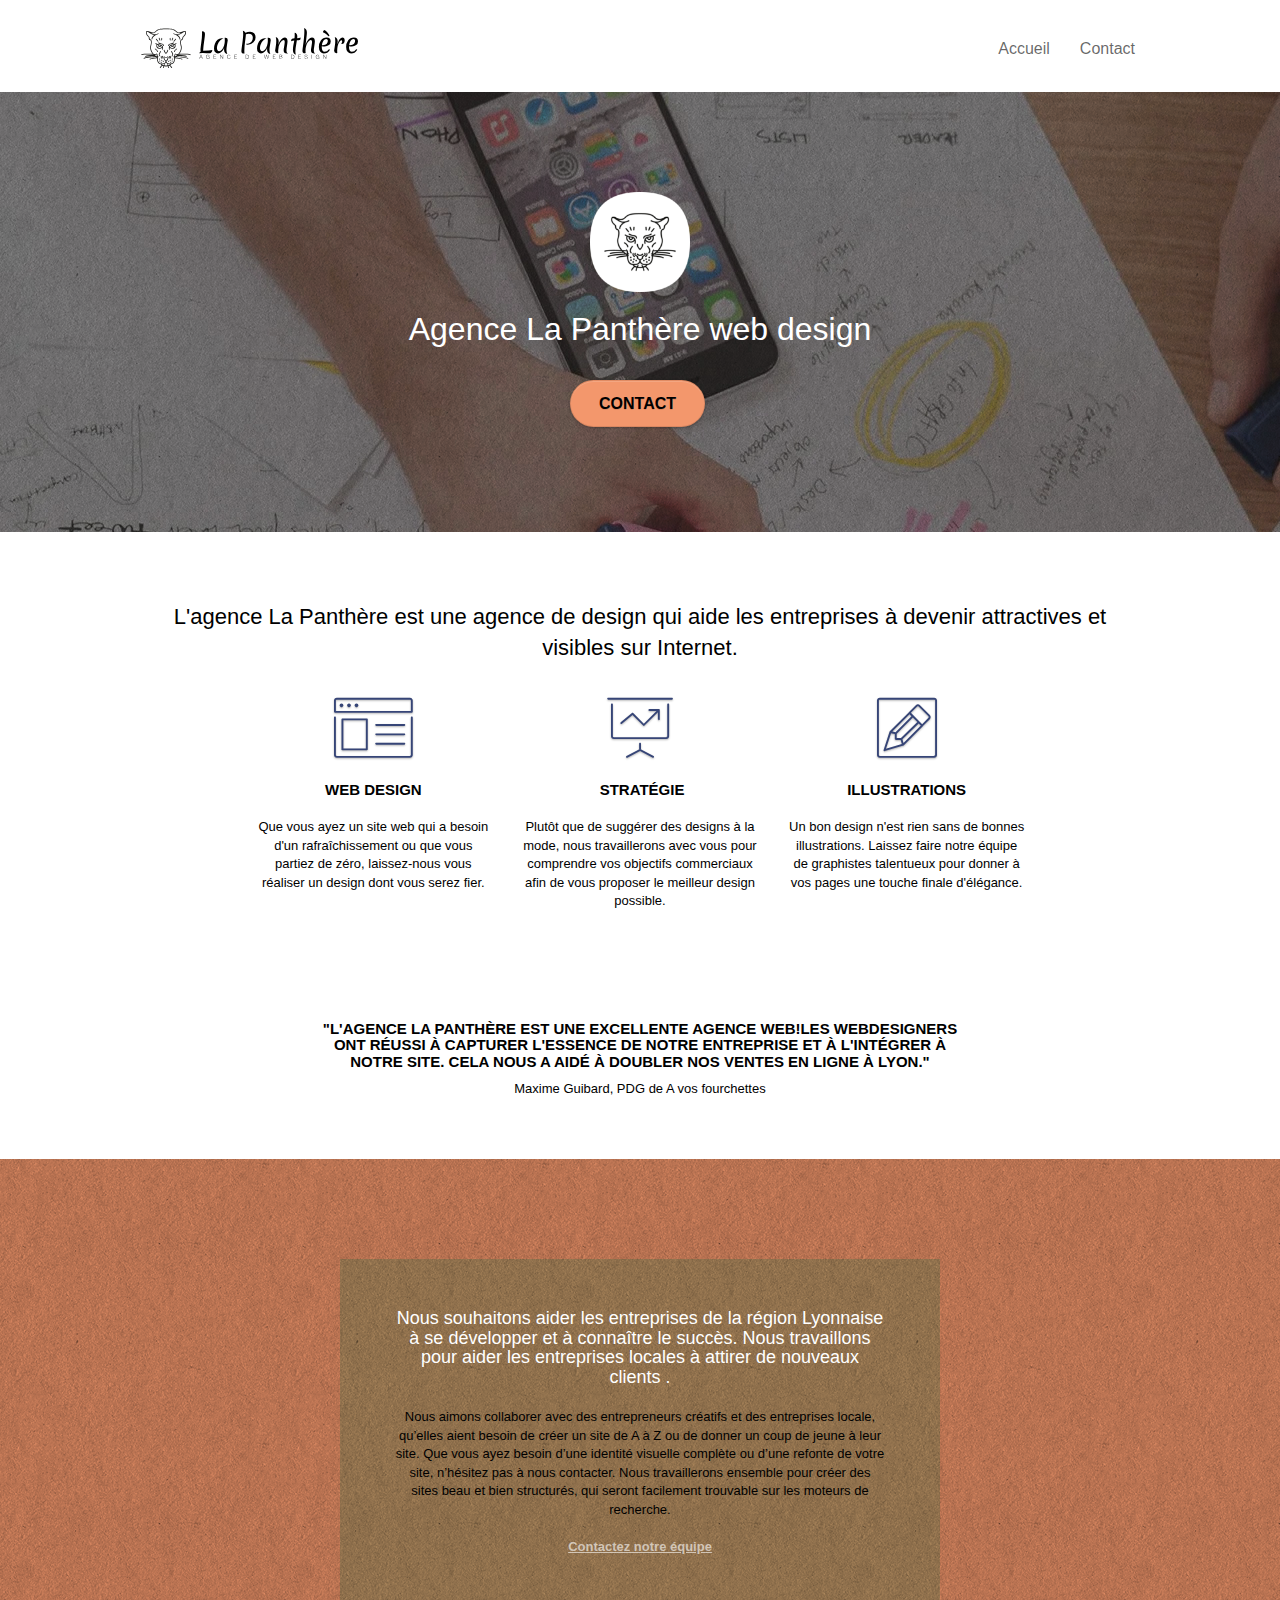
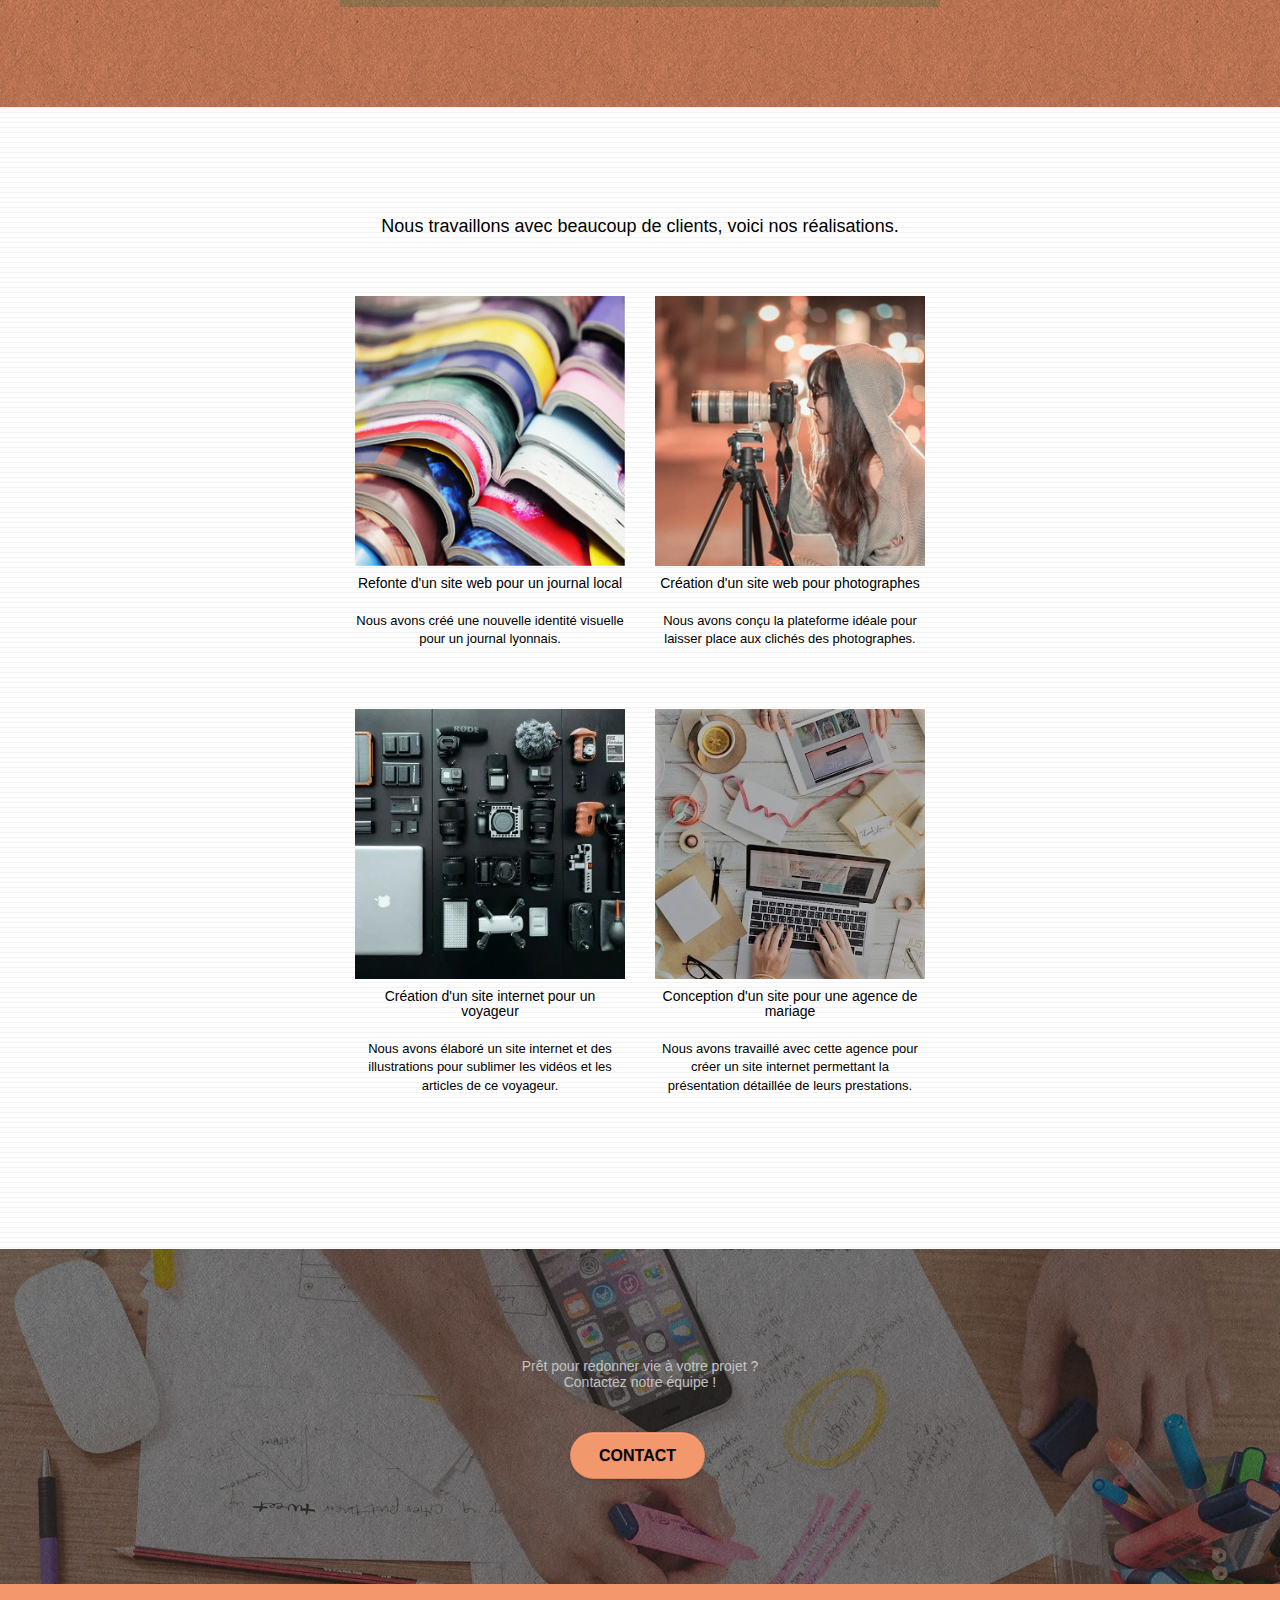
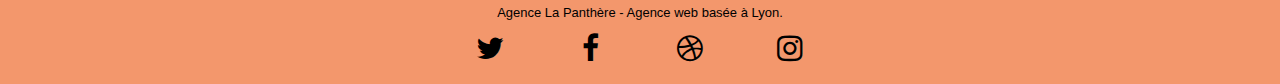
<file: index.html>
<!doctype html>
<html lang="fr">

<head>
	<meta charset="utf-8">
	<meta name="robots" content="index">
	<meta name="description"
		content="Nous sommes une entreprise de webdesign sur Lyon. Nous vous accompagnons dans vos projets de création ou d'adaptation du webdsign de votre société.">
	<meta name="viewport" content="width=device-width, initial-scale=1.0, viewport-fit=cover">
	<link rel="shortcut icon" type="image/png" href="favicon.jpg">
	
	<link rel="stylesheet" type="text/css" href="./css/bootstrap.min.css">
	<link rel="stylesheet" type="text/css" href="./style.min.css">
	<link rel="stylesheet" type="text/css" href="./css/font-awesome.min.css">
	<link rel="stylesheet" type="text/css" href="./css/et-line.min.css">
	



	<script src="./js/jquery-2.1.0.min.js" defer></script>
	<script src="./js/bootstrap.min.js" defer></script>
	<script src="./js/blocs.min.js" defer></script>
	<script src="./js/jquery.touchSwipe.min.js" defer></script>
	<!-- <script src="./js/gmaps_minify.js" defer></script> -->

	<title>La panthère web design</title>


	<!-- Analytics -->

	<!-- Analytics END -->

</head>

<body>
	<!-- Principal conteneur -->
	<div class="page-container">

		<!-- bloc-0 -->
		<header class="bloc bgc-white l-bloc " id="bloc-0">
			<div class="container bloc-sm">

				<nav class="navbar row">
					<div class="navbar-header">

						<a class="navbar-brand" href="index.html" aria-label="Accès à la page d'accueil"><img src="img/agence-la-panthere-monochrome.svg" loading="lazy"
								alt="Lyon web design logo agence web meilleure agence" height="40" /></a>

						<button id="nav-toggle" type="button" aria-label="Afficher le menu" class="ui-navbar-toggle navbar-toggle"
							data-toggle="collapse" data-target=".navbar-1">
							<span class="sr-only">Toggle navigation</span><span class="icon-bar"></span><span
								class="icon-bar"></span><span class="icon-bar"></span>
						</button>
					</div>
					<div class="collapse navbar-collapse navbar-1 special-dropdown-nav">
						<ul class="site-navigation nav navbar-nav">
							<li>
								<a href="index.html" aria-label="Accès à la page d'accueil">Accueil</a>
							</li>

							<li>
								<a href="contact.html" aria-label="Accès à la page contact">Contact</a>
							</li>
						</ul>
					</div>
				</nav>
			</div>
		</header>
		<!-- bloc-0 END -->
		<section>
			<!-- bloc-1-presentation -->
			<div class="bloc bgc-dark-slate-blue bg-banniere d-bloc bg-t-edge bloc-bg-texture texture-paper b-parallax"
				id="bloc-1-hero">
				<div class="container bloc-lg">
					<div class="row tight-width-whitespace">
						<div class="col-sm-12 optim">
							<!-- <img src="img/logo.png" class="center-block image-resize-mode" width="100"
								alt="Agence La Panthère, agence web paris, création logo paris" /> -->


							<img src="img/logo_redim.png" class="center-block image-resize-mode" width="100" loading="lazy"
								alt="Logo de l'Agence La Panthère web-design Lyon" />
							<h1 class="text-center hero-bloc-text tc-white ">
								Agence La Panthère web design
							</h1>
							<div class="text-center">
								<a href="contact.html" aria-label="accès à la page contact" class="btn btn-lg btn-clean btn-rd cta-hero btn-atomic-tangerine"
									id="cta-hero">Contact</a>
							</div>
						</div>
					</div>
				</div>
			</div>
			<!-- bloc-1-presentation END -->

			<!-- bloc-2-services -->
			<div class="bloc bgc-white l-bloc" id="bloc-2-services">
				<div class="container bloc-md">
					<div class="row">
						<h2 class="col-sm-12 text-center">
							L'agence La Panthère est une agence de design qui aide les entreprises à devenir attractives
							et
							visibles sur Internet.
						</h2>
					</div>
					<div class="row voffset-lg med-width-whitespace">
						<div class="col-sm-4">
							<div class="text-center">
								<span class="et-icon-browser sm-shadow icon-dark-slate-blue icons icon-lg"></span>
							</div>
							<h3 class="mg-md text-center">
								Web design
							</h3>
							<p class="text-center ">
								Que vous ayez un site web qui a besoin d'un rafraîchissement ou que vous partiez
								de
								zéro, laissez-nous vous réaliser un design dont vous serez fier.
							</p>
						</div>
						<div class="col-sm-4">
							<div class="text-center">
								<span class="et-icon-presentation sm-shadow icon-dark-slate-blue icons icon-lg"></span>
							</div>
							<h3 class="mg-md text-center">
								&nbsp;Stratégie
							</h3>
							<p class="text-center ">
								Plutôt que de suggérer des designs à la mode, nous travaillerons avec vous pour
								comprendre
								vos objectifs commerciaux afin de vous proposer le meilleur design possible.<br>
							</p>
						</div>
						<div class="col-sm-4">
							<div class="text-center">
								<span class="et-icon-edit sm-shadow icon-dark-slate-blue icons icon-lg"></span>
							</div>
							<h3 class="mg-md text-center">
								Illustrations
							</h3>
							<p class="text-center ">
								Un bon design n'est rien sans de bonnes illustrations. Laissez faire notre équipe de
								graphistes talentueux pour donner à vos pages une touche finale d'élégance.
							</p>
						</div>
					</div>
					<div class="row voffset-lg voffset flex2">
						<h3 class="col-xs-12 col-md-8 col-md-offset-2 text-center">
							"L'agence La panthère est une excellente agence web!les webdesigners ont réussi à capturer
							l'essence de notre entreprise et à l'intégrer à notre site. Cela nous a aidé à doubler nos
							ventes en ligne à Lyon."

						</h3>


						<p class="autor">Maxime Guibard, PDG de A vos fourchettes</p>

					</div>
				</div>
			</div>
		</section>

		<!-- bloc-2-services END -->

		<!-- bloc-3-what-i-do -->
		<section>
			<div class="bloc tc-white bgc-atomic-tangerine bg-presentation d-bloc bloc-bg-texture texture-paper b-parallax"
				id="bloc-3-what-i-do">
				<div class="container bloc-lg">
					<div class="row tight-width-whitespace black-background">
						<div class="col-sm-12">
							<h4 class="mg-md text-center tc-white">
								Nous souhaitons aider les entreprises de la région Lyonnaise à se développer et à
								connaître
								le succès. Nous travaillons pour aider les entreprises locales à attirer de nouveaux
								clients
								.<br>
							</h4>
							<p class="text-center white">
								Nous aimons collaborer avec des entrepreneurs créatifs et des entreprises locale,
								qu’elles
								aient besoin de créer un site de A à Z ou de donner un coup de jeune à leur site. Que
								vous
								ayez besoin d’une identité visuelle complète ou d’une refonte de votre site, n’hésitez
								pas à
								nous contacter. Nous travaillerons ensemble pour créer des sites beau et bien
								structurés,
								qui seront facilement trouvable sur les moteurs de recherche. <br><br><a
									class="white bold-link" href="contact.html" aria-label="Accès à la page contact">Contactez notre équipe</a><br>
							</p>
						</div>
					</div>
				</div>
			</div>
			<!-- bloc-3-what-i-do END -->

		</section>

		<!-- bloc-4-portfolio -->
		<section>
			<div class="bloc bgc-white bg-lines-h2-bg bg-repeat l-bloc" id="bloc-4-portfolio">
				<div class="container bloc-lg">
					<div class="row">
						<h4 class="text-center m-2">
							Nous travaillons avec beaucoup de clients, voici nos réalisations.
						</h4>
					</div>
					<div class="row tight-width-whitespace portfolio-row">
						<div class="col-sm-6">
							<a href="#" data-lightbox="img/1.jpg" aria-label="Afficher l'image 1" data-gallery-id="gallery-1"
								data-caption="Refonte d'un site web pour un journal local" data-frame="snapshot-lb"><img
									src="img/1.jpg" loading="lazy"
									alt="Photo de livres ouverts posés les uns sur les autres."
									class="img-responsive portfolio-thumb" /></a>
							<h5 class="mg-md text-center">
								Refonte d'un site web pour un journal local
							</h5>
							<p class="text-center">
								Nous avons créé une nouvelle identité visuelle pour un journal lyonnais.
							</p>
						</div>
						<div class="col-sm-6">
							<a href="#" data-lightbox="img/2.jpg" aria-label="Afficher l'image 2" data-gallery-id="gallery-1"
								data-caption="Création d'un site web pour photographes" data-frame="snapshot-lb"><img
									src="img/2.jpg" class="img-responsive portfolio-thumb" loading="lazy"
									alt="photo d'une photographe en action" /></a>
							<h5 class="mg-md text-center">
								Création d'un site web pour photographes
							</h5>
							<p class="text-center">
								Nous avons conçu la plateforme idéale pour laisser place aux clichés des photographes.
							</p>
						</div>
					</div>
					<div class="row tight-width-whitespace portfolio-row">
						<div class="col-sm-6">
							<a href="#" data-lightbox="img/3.jpg" aria-label="Afficher l'image 3" data-gallery-id="gallery-1"
								data-caption="Création d'un site internet pour un voyageur"
								data-frame="snapshot-lb"><img src="img/3.jpg" class="img-responsive portfolio-thumb" loading="lazy"
									alt="Photo du matériel de photographe pour la création d'un site internet" /></a>
							<h5 class="mg-md text-center">
								Création d'un site internet pour un voyageur
							</h5>
							<p class="text-center">
								Nous avons élaboré un site internet et des illustrations pour sublimer les vidéos et les
								articles de ce voyageur.
							</p>
						</div>
						<div class="col-sm-6">
							<a href="#" data-lightbox="img/4.jpg" aria-label="Afficher l'image 4" data-gallery-id="gallery-1"
								data-caption="Conception d'un site pour une agence de mariage"
								data-frame="snapshot-lb"><img src="img/4.jpg" class="img-responsive portfolio-thumb" loading="lazy"
									alt="Photo d'un environnement de travail de développeur web" /></a>
							<h5 class="mg-md text-center">
								Conception d'un site pour une agence de mariage
							</h5>
							<p class="text-center">
								Nous avons travaillé avec cette agence pour créer un site internet permettant la
								présentation détaillée de leurs prestations.
							</p>
						</div>
					</div>
				</div>
			</div>
			<!-- bloc-4-portfolio END -->
		</section>


		<!-- bloc-5-cta -->
		<section>
			<div class="bloc bgc-dark-slate-blue bg-banniere d-bloc bloc-bg-texture texture-paper" id="bloc-5-cta">
				<div class="container bloc-lg">
					<div class="row">
						<h5 class="mg-md text-center tc-white">
							Prêt pour redonner vie à votre projet ?<br>Contactez notre équipe !
						</h5>
						<div class="col-sm-12 text-center">
							<a href="contact.html" aria-label="Accès à la page contact"
								class="btn btn-atomic-tangerine btn-clean btn-rd btn-lg cta-hero">Contact</a>
						</div>
					</div>
				</div>
			</div>
			<!-- bloc-5-cta END -->
		</section>


		<!-- Footer - bloc-8 -->
		<footer class="bloc bgc-atomic-tangerine d-bloc" id="bloc-8">
			<div class="container bloc-sm">
				<div class="row">
					<div class="col-sm-12">
						<p class="text-center white">
							Agence La Panthère - Agence web basée à Lyon.<br>
						</p>
						<div class="row row-no-gutters social flex">
							<div class="col-sm-3">
								<div class="text-center">
									<a class="social" href="#" aria-label="Accès à twitter">




										<span class="fa fa-twitter icon-md"></span></a>
								</div>
							</div>
							<div class="col-sm-3">
								<div class="text-center">
									<a class="social" href="#" aria-label="Accès à facebook"><span
											class="fa fa-facebook icon-md"></span></a>
								</div>
							</div>
							<div class="col-sm-3">
								<div class="text-center">
									<a class="social" href="#" aria-label="Accès à dribbble"><span class="fa fa-dribbble icon-md"></span></a>
								</div>
							</div>
							<div class="col-sm-3">
								<div class="text-center">
									<a class="social" href="#" aria-label="Accès à Instagram"><span class="fa fa-instagram icon-md"></span></a>
								</div>
							</div>


						</div>
					</div>
				</div>
			</div>
			<!-- Footer - bloc-8 END -->

		</footer>
		<!-- Principal conteneur END -->
	</div>

</body>

</html>
</file>
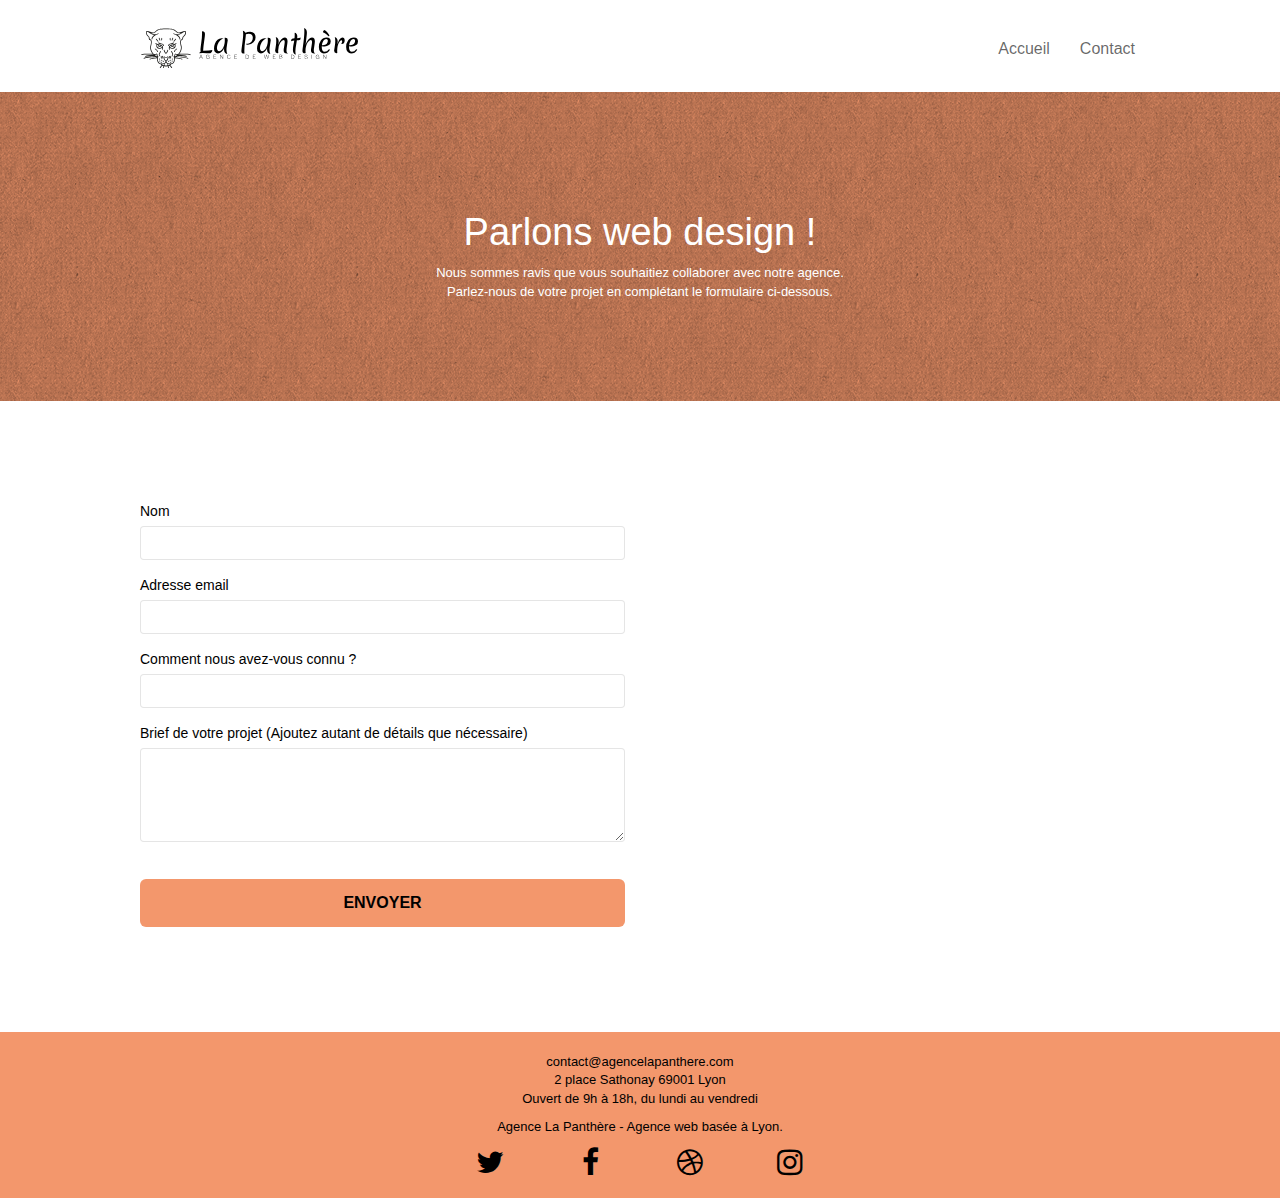
<file: contact.html>
<!doctype html>
<html lang="fr">

<head>
	<meta charset="utf-8">
	<meta name="robots" content="index">
	<meta name="description" content="Vous souhaitez nous contacter, renseignez le formulaire">
	<meta name="viewport" content="width=device-width, initial-scale=1.0, viewport-fit=cover">
	<link rel="shortcut icon" type="image/png" href="favicon.jpg">

	<link rel="stylesheet" type="text/css" href="./css/bootstrap.min.css">
	<link rel="stylesheet" type="text/css" href="./style.min.css">
	<link rel="stylesheet" type="text/css" href="./css/font-awesome.min.css">
	<link rel="stylesheet" type="text/css" href="./css/et-line.min.css">


	<script src="./js/jquery-2.1.0.min.js" defer></script>
	<script src="./js/bootstrap.min.js" defer></script>
	<script src="./js/blocs.min.js" defer></script>
	<script src="./js/jqBootstrapValidation.min.js" defer></script>
	<script src="./js/formHandler.min.js" defer></script>
	<title>Contact</title>


	<!-- Analytics -->

	<!-- Analytics END -->

</head>

<body>
	<!-- Principal conteneur -->
	<div class="page-container">
		<header>
			<!-- bloc-0 -->
			<div class="bloc bgc-white l-bloc " id="bloc-0">
				<div class="container bloc-sm">
					<nav class="navbar row">
						<div class="navbar-header">
							<a class="navbar-brand" aria-label="Accès à l'accueil" href="index.html"><img src="img/agence-la-panthere-monochrome.svg"
									alt="atlanta web design logo" height="40" /></a>
							<button id="nav-toggle" type="button" class="ui-navbar-toggle navbar-toggle" aria-label="afficher le menu"
								data-toggle="collapse" data-target=".navbar-1">
								<span class="sr-only">Toggle navigation</span><span class="icon-bar"></span><span
									class="icon-bar"></span><span class="icon-bar"></span>
							</button>
						</div>
						<div class="collapse navbar-collapse navbar-1 special-dropdown-nav">
							<ul class="site-navigation nav navbar-nav">
								<li>
									<a href="index.html" aria-label="Accès à l'accueil">Accueil</a>
								</li>
								<li>
									<a href="contact.html" aria-label="accès aux contact">Contact</a>
								</li>
							</ul>
						</div>
					</nav>
				</div>
			</div>
			<!-- bloc-0 END -->

		</header>
		<main>
			<section>
				<!-- bloc-6 -->
				<div class="bloc bg-dots-bg bg-repeat bgc-atomic-tangerine d-bloc bloc-bg-texture texture-paper"
					id="bloc-6">
					<div class="container bloc-lg">
						<div class="row">
							<div class="col-sm-12">
								<h1 class="text-center hero-bloc-text tc-white">
									Parlons web design !
								</h1>
								<p class="text-center mg-lg tc-white tight-width-whitespace">
									Nous sommes ravis que vous souhaitiez collaborer avec notre agence.<br>
									Parlez-nous de votre projet en complétant le formulaire ci-dessous.
								</p>
							</div>
						</div>
					</div>
				</div>
				<!-- bloc-6 END -->

			</section>
			<section>
				<!-- bloc-7 -->
				<div class="bloc bgc-white l-bloc " id="bloc-7">
					<div class="container bloc-lg">
						<div class="row flex2">
							<div class="col-sm-6">



								<form id="form_1" novalidate success-msg="Your message has been sent."
									fail-msg="Sorry it seems that our mail server is not responding, Sorry for the inconvenience!">
									<div class="form-group">
										<label for="name">
											Nom
										</label>
										<input id="name" class="form-control" required />
									</div>
									<div class="form-group">
										<label for="email">
											Adresse email
										</label>
										<input id="email" class="form-control" type="email" required />
									</div>
									<div class="form-group">
										<label for="question">
											Comment nous avez-vous connu ?
										</label>
										<input class="form-control" type="email" required id="question" />
									</div>
									<div class="form-group">
										<label for="message">
											Brief de votre projet (Ajoutez autant de détails que nécessaire)<br>
										</label><textarea id="message" class="form-control" rows="4" cols="50"
											required></textarea>
									</div>
									<button class="bloc-button btn btn-lg btn-block cta-hero btn-atomic-tangerine" aria-label="Envoyer"
										type="submit">
										Envoyer
									</button>
								</form>
							</div>

						</div>
					</div>
				</div>
				<!-- bloc-7 END -->
			</section>
		</main>





		<footer>
			<!-- ScrollToTop Button -->
			<button  aria-label="retour en haut de page" class="bloc-button btn btn-d scrollToTop" onclick="scrollToTarget('1')"><span
					class="fa fa-chevron-up"></span></button>
			<!-- ScrollToTop Button END -->


			<!-- Footer - bloc-8 -->
			<div class="bloc bgc-atomic-tangerine d-bloc" id="bloc-8">
				<div class="container bloc-sm">
					<div class="row">
						<div class="col-sm-6 text-center">

						</div>
						<div class="col-sm-12 text-center">
							<p>
								contact@agencelapanthere.com<br>2 place Sathonay 69001 Lyon<br>Ouvert de 9h à 18h, du
								lundi
								au vendredi<br>
							</p>
							<p class="text-center white">

								Agence La Panthère - Agence web basée à Lyon.<br>
							</p>
							<div class="row row-no-gutters social flex">
								<div class="col-sm-3">
									<div class="text-center">
										<a class="social" href="#" aria-label="accès à twitter"><span
												class="fa fa-twitter icon-md"></span></a>
									</div>
								</div>
								<div class="col-sm-3">
									<div class="text-center">
										<a class="social" href="#" aria-label="accès à facebook"><span
												class="fa fa-facebook icon-md"></span></a>
									</div>
								</div>
								<div class="col-sm-3">
									<div class="text-center">
										<a class="social" href="#" aria-label="accès à dribbble"><span
												class="fa fa-dribbble icon-md"></span></a>
									</div>
								</div>
								<div class="col-sm-3">
									<div class="text-center">
										<a class="social" href="#" aria-label="Accès à instagram"><span
												class="fa fa-instagram icon-md"></span></a>
									</div>
								</div>
							</div>
						</div>
					</div>
				</div>
			</div>
			<!-- Footer - bloc-8 END -->


			<!-- Principal conteneur END -->
		</footer>
	</div>



</body>

</html>
</file>
<file: style.min.css>
.flex,.flex2{display:flex}.autor,a[data-lightbox]{text-align:center}.d-bloc .navbar-toggle .icon-bar,body{background:#fff}.bloc .container,.row.row-no-gutters>[class*=" col-"],.row.row-no-gutters>[class^=col-]{padding-right:0;padding-left:0}.nav-center .navbar-brand img,body{margin:0}.nav-invert .navbar .nav,.nav>li{float:left}.scrollToTop,a,button{transition:.3s ease-in-out}body{padding:0;overflow-x:hidden;-webkit-font-smoothing:antialiased;-moz-osx-font-smoothing:grayscale}a:hover{text-decoration:none;cursor:pointer}#page-loading-blocs-notifaction{position:fixed;top:0;bottom:0;width:100%;z-index:100000;background:url("img/pageload-spinner.gif") center center no-repeat #fff}.bloc{width:100%;clear:both;background:50% 50%/cover no-repeat;padding:0 50px;-webkit-background-size:cover;-moz-background-size:cover;-o-background-size:cover;position:relative}.bloc-lg{padding:100px 50px}.bloc-md{padding:50px}.bloc-sm{padding:20px 50px}.bg-b-edge,.bg-bl-edge,.bg-br-edge,.bg-center,.bg-l-edge,.bg-r-edge,.bg-repeat,.bg-t-edge,.bg-tl-edge,.bg-tr-edge{-webkit-background-size:auto!important;-moz-background-size:auto!important;-o-background-size:auto!important;background-size:auto!important}.bg-repeat,.nav>li a:focus,.nav>li a:hover{background:0 0}.bg-t-edge{background:top no-repeat}.bloc-bg-texture::before{content:"";background-size:2px 2px;position:absolute;top:0;bottom:0;left:0;right:0}.texture-paper::before{background:url("img/texture-paper.png") 0 0/280px 280px}.nav>li>.dropdown a,.navbar-toggle:hover{background:0 0!important}.b-parallax{background-attachment:fixed}.d-bloc{color:rgba(255,255,255,.7)}.d-bloc button:hover{color:rgba(255,255,255,.9)}.d-bloc .icon-round,.d-bloc .icon-rounded,.d-bloc .icon-semi-rounded-a,.d-bloc .icon-semi-rounded-b,.d-bloc .icon-square{border-color:rgba(255,255,255,.9)}.d-bloc .divider-h span{border-color:rgba(255,255,255,.2)}.d-bloc .a-btn,.d-bloc .navbar a,.d-bloc .navbar-brand,.d-bloc a .icon-lg,.d-bloc a .icon-md,.d-bloc a .icon-sm,.d-bloc a .icon-xl,.d-bloc h1 a,.d-bloc h2 a,.d-bloc h3 a,.d-bloc h4 a,.d-bloc h5 a,.d-bloc h6 a,.d-bloc p a{color:rgba(255,255,255,.6)}.d-bloc .a-btn:hover,.d-bloc .navbar a:hover,.d-bloc .navbar-brand:hover,.d-bloc a:hover .icon-lg,.d-bloc a:hover .icon-md,.d-bloc a:hover .icon-sm,.d-bloc a:hover .icon-xl,.d-bloc h1 a:hover,.d-bloc h2 a:hover,.d-bloc h3 a:hover,.d-bloc h4 a:hover,.d-bloc h5 a:hover,.d-bloc h6 a:hover,.d-bloc p a:hover,.ltc-atomic-tangerine,.tc-white{color:#fff}.d-bloc .btn-wire,.d-bloc .btn-wire:hover{color:#fff;border-color:#fff}.d-bloc .panel,.d-bloc .panel .a-btn:hover,.l-bloc,.l-bloc .a-btn:hover,.l-bloc .navbar a:hover,.l-bloc .navbar-brand:hover,.l-bloc a:hover .icon-lg,.l-bloc a:hover .icon-md,.l-bloc a:hover .icon-sm,.l-bloc a:hover .icon-xl,.l-bloc h1 a:hover,.l-bloc h2 a:hover,.l-bloc h3 a:hover,.l-bloc h4 a:hover,.l-bloc h5 a:hover,.l-bloc h6 a:hover,.l-bloc p a:hover,h1,h2,h3,h4,p{color:#000}.d-bloc .panel icon,.l-bloc .icon-round,.l-bloc .icon-rounded,.l-bloc .icon-semi-rounded-a,.l-bloc .icon-semi-rounded-b,.l-bloc .icon-square{border-color:rgba(0,0,0,.7)}.d-bloc .panel button:hover,.l-bloc button:hover{color:rgba(0,0,0,.7)}.d-bloc .panel .divider-h span,.l-bloc .divider-h span{border-color:rgba(0,0,0,.1)}.d-bloc .panel .a-btn,.l-bloc .a-btn,.l-bloc .navbar a,.l-bloc .navbar-brand,.l-bloc .navbar-toggle .icon-bar,.l-bloc a .icon-lg,.l-bloc a .icon-md,.l-bloc a .icon-sm,.l-bloc a .icon-xl,.l-bloc h1 a,.l-bloc h2 a,.l-bloc h3 a,.l-bloc h4 a,.l-bloc h5 a,.l-bloc h6 a,.l-bloc p a{color:rgba(0,0,0,.6)}.d-bloc .panel .btn-wire,.d-bloc .panel .btn-wire:hover,.l-bloc .btn-wire,.l-bloc .btn-wire:hover{color:rgba(0,0,0,.7);border-color:rgba(0,0,0,.3)}.flex{justify-content:space-between}.flex2{flex-direction:column}.voffset{margin-top:30px}.voffset-lg{margin-top:80px}.row-no-gutters{margin-right:0;margin-left:0}#bloc-1-hero h1{font-size:32px}.navbar{margin-bottom:0;z-index:1}.navbar-brand{height:auto;padding:3px 15px;font-size:25px;font-weight:600;line-height:44px}.navbar-brand img{max-height:200px;margin:0 5px 0 0;display:inline}.navbar-brand img[src$=svg]{min-width:100px}.navbar .nav{padding-top:2px;margin-right:-16px;float:right;z-index:1}.nav>li{margin-top:4px;font-size:16px}.navbar-nav .open .dropdown-menu>li>a{text-align:inherit}.navbar-toggle{margin:10px 10px 0 0;border:0}.mg-lg,.mg-md{margin-top:10px}.navbar-toggle .icon-bar{background-color:rgba(0,0,0,.5);width:26px}.nav-invert .navbar-brand,.nav-invert .navbar-header{float:right;position:relative;z-index:2}@media (min-width:768px){.site-navigation{position:absolute;top:50%;right:20px;transform:translate(0,-50%);-webkit-transform:translateY(-50%)}.nav>li .dropdown-menu a,.nav>li .dropdown-menu a:hover{color:#484848}.nav-invert .site-navigation{left:0;right:0}.nav-center{text-align:center}.nav-center .navbar-header{width:100%}.nav-center .nav>li,.nav-center .navbar-brand,.nav-center .navbar-header{float:none;display:inline-block}.nav-center .site-navigation{position:relative;width:100%;right:0;margin-right:0;margin-top:20px}.nav-center.mini-nav .navbar-toggle{float:none;margin:10px auto 0}}.nav>li>.dropdown a{display:block;padding:14px 15px}nav .caret{margin:0 5px}.dropdown-menu .dropdown-menu{top:-8px;left:100%}.dropdown-menu .dropmenu-flow-right{top:100%;left:0;margin-left:-1px;border-top-left-radius:0;border-top-right-radius:0}.dropdown-menu .dropdown span{border:4px solid #000;border-top-color:transparent;border-right-color:transparent;border-bottom-color:transparent;margin:6px -5px 0 0!important;float:right}.mg-md{margin-bottom:20px}.mg-lg{margin-bottom:40px}.btn{margin:0 5px 5px 0}.btn.pull-right{margin:0 0 5px 5px}.btn-d,.btn-d:focus,.btn-d:hover{color:#fff;background:rgba(0,0,0,.3)}.close-lightbox,.lightbox-caption,.next-lightbox,.prev-lightbox{background:rgba(0,0,0,.5);position:absolute}.btn-rd{border-radius:40px}.btn-clean{border:1px solid rgba(0,0,0,.08);border-bottom-color:rgba(0,0,0,.1);text-shadow:0 1px 0 rgba(0,0,1,.1);box-shadow:0 1px 3px rgba(0,0,1,.25),inset 0 1px 0 0 rgba(255,255,255,.15)}.icon-md{font-size:30px!important}.icon-lg{font-size:60px!important}.sm-shadow{text-shadow:0 1px 2px rgba(0,0,0,.3)}.panel-sq,.panel-sq .panel-footer,.panel-sq .panel-heading{border-radius:0}.panel-rd{border-radius:30px}.panel-rd .panel-heading{border-radius:29px 29px 0 0}.panel-rd .panel-footer{border-radius:0 0 29px 29px}.form-control{border-color:rgba(0,0,0,.1);box-shadow:none}.scrollToTop{width:40px;height:40px;position:fixed;bottom:20px;right:20px;opacity:0;z-index:500}.scrollToTop span{margin-top:6px}.showScrollTop{font-size:14px;opacity:1}a[data-lightbox]{position:relative;display:block}a[data-lightbox]:hover::before{content:"+";font-family:HelveticaNeue-Light,"Helvetica Neue Light","Helvetica Neue",Helvetica,Arial;font-size:32px;width:50px;height:50px;margin-left:-25px;border-radius:50%;background:rgba(0,0,0,.6);color:#fff;font-weight:100;z-index:1;position:absolute;top:50%;transform:translateY(-50%);-webkit-transform:translateY(-50%)}a[data-lightbox]:hover img{opacity:.6;-webkit-animation-fill-mode:none;animation-fill-mode:none}#lightbox-modal{display:flex;align-items:center}#lightbox-modal .modal-dialog{width:90%;max-width:900px;margin:0 auto}#lightbox-modal .modal-dialog img{max-height:90vh;margin:0 auto}.lightbox-caption{padding:20px;color:#fff;left:15px;right:15px;bottom:5px}.close-lightbox{color:#fff;font-size:30px;top:20px;right:20px;z-index:20;border:none;line-height:30px;padding:0 9px 5px;opacity:.3}.close-lightbox:hover,.next-lightbox:hover,.prev-lightbox:hover{opacity:1;color:#fff}.next-lightbox,.prev-lightbox{font-size:20px;color:rgba(255,255,255,.9);transition:.2s ease-in-out;top:45%;z-index:1;opacity:.4}.next-lightbox{padding:6px 8px 1px 13px;right:25px}.prev-lightbox{padding:6px 13px 1px 10px;left:25px}.snapshot-lb .modal-body{padding-bottom:45px}.snapshot-lb .lightbox-caption{padding:0;color:rgba(0,0,0,.5);background:0 0}.btn,a,h1,h2,h3,h4,h5,h6,label,p{font-family:helvetica;font-weight:400}.container,.cta-hero,.ltc-white{max-width:1000px}.hero-bloc-text{font-size:38px}.hero-bloc-text-sub{font-size:36px}.statement-bloc-text{line-height:26px;font-style:italic;font-size:20px;text-align:center;font-weight:lighter;max-width:520px;margin:auto}.cta-hero,h3{text-transform:uppercase;font-weight:700}p{font-size:13px}.tight-width-whitespace{max-width:600px;margin:auto}.h1{font-size:20px;font-family:"Open Sans"}.cta-hero{margin-top:22px;padding:12px 28px;font-size:16px}.social{max-width:400px;margin:auto}h2{font-size:22px;line-height:1.4em}h3{font-size:15px}.med-width-whitespace{max-width:800px;margin:auto;box-shadow:0 0 0 #000}.icons{margin-bottom:14px;margin-top:24px}.portfolio-thumb{margin:auto}.portfolio-row{margin-bottom:44px;margin-top:50px}.avatar{box-shadow:0 4px 9px rgba(0,0,0,.3)}.black-background{background-color:rgba(165,147,99,.7);padding:40px}.bold-link{font-weight:900;text-decoration:underline!important}.bgc-white{background-color:#fff}.bgc-dark-slate-blue{background-color:#364577}.bgc-atomic-tangerine{background-color:#f3976c}.btn-atomic-tangerine{background:#f3976c;color:#000!important}.btn-atomic-tangerine:hover{background:#c27956!important;color:#fff!important}.ltc-white:hover{color:#ccc!important}.ltc-atomic-tangerine:hover{color:#c27956!important}.icon-dark-slate-blue{color:#364577!important;border-color:#364577!important}.bg-dots-bg{background-image:url("img/dots-bg.png")}.bg-lines-h2-bg{background-image:url("img/lines-h2-bg.png")}.bg-banniere{background-image:url("img/agence-la-panthere.jpg")}.bg-presentation{background-image:url("img/image-de-presentation.jpg")}@media (max-width:1024px){.bloc{padding-left:20px;padding-right:20px}.bloc-tile-2.full-width-bloc .container,.bloc-tile-3.full-width-bloc .container,.bloc-tile-4.full-width-bloc .container,.bloc.full-width-bloc{padding-left:0;padding-right:0}}@media (max-width:992px) and (min-width:768px){.navbar .nav{max-width:80%}.nav-center.navbar .nav{max-width:100%}}@media only screen and (min-width:768px) and (max-width:1024px) and (orientation:landscape){.b-parallax{background-attachment:scroll}}@media only screen and (min-width:1024px) and (max-width:1366px) and (-webkit-min-device-pixel-ratio:1.5){.b-parallax{background-attachment:scroll}}@media (max-width:991px){.container{width:100%}.b-parallax{background-attachment:scroll}#hero-bloc,.page-container{overflow-x:hidden;position:relative}.bloc-group,.bloc-group .bloc{display:block;width:100%}}@media (max-width:400px){.bloc{padding-left:0;padding-right:0}}@media (max-width:767px){.bg-presentation{background-image:url("img/image-de-presentation_mobile.jpg")}.bg-banniere{background-image:url("img/agence-la-panthere_mobile.jpg");background-size:cover!important}.page-container{overflow-x:hidden;position:relative}#disqus_thread,h1,h2,h3,h4,h5,h6,p{padding-left:25px!important;padding-right:25px!important}.b-parallax{background-attachment:scroll}.navbar .nav{padding-top:0;border-top:1px solid rgba(0,0,0,.2);float:none!important}.navbar.row{margin-left:0;margin-right:0}.site-navigation{position:inherit;transform:none;-webkit-transform:none;-ms-transform:none}.nav>li{margin-top:0;border-bottom:1px solid rgba(0,0,0,.1);background:rgba(0,0,0,.05);text-align:left;padding-left:15px;width:100%}.nav>li:hover{background:rgba(0,0,0,.08)}.dropdown .dropdown a .caret{float:none;margin:5px 0 0 10px!important;border:4px solid #000;border-bottom-color:transparent;border-right-color:transparent;border-left-color:transparent}#hero-bloc .navbar .nav{background:rgba(0,0,0,.8)}#hero-bloc .navbar .nav a{color:rgba(255,255,255,.6)}.hero{padding:50px 0}.hero-nav{left:-1px;right:-1px}.navbar-collapse{padding:0;overflow-x:hidden;-webkit-box-shadow:none;box-shadow:none}.navbar-brand img{max-height:40px;width:auto}.nav-invert .navbar-header{float:none;width:100%}.nav-invert .navbar-toggle{float:left;margin-left:10px}.bloc,.bloc-fill-screen .fill-bloc-bottom-edge,.bloc-fill-screen .fill-bloc-top-edge,.bloc-md,.bloc-sm,.bloc-tile-2 .container,.bloc-tile-3 .container,.bloc-tile-4 .container{padding-left:0;padding-right:0}.bloc-lg,.bloc-xl,.bloc-xxl{padding:40px 0}.a-block{padding:0 10px}.btn-dwn{display:none}.voffset{margin-top:5px}.voffset-md{margin-top:20px}.voffset-lg{margin-top:30px}form{padding:5px}.close-lightbox{display:inline-block}.blocsapp-device-iphone5{background-size:216px 425px;padding-top:60px;width:216px;height:425px}.blocsapp-device-iphone5 img{width:180px;height:320px}.bloc-mob-center-text{text-align:center}.flex{display:flex;justify-content:space-between}}
</file>
